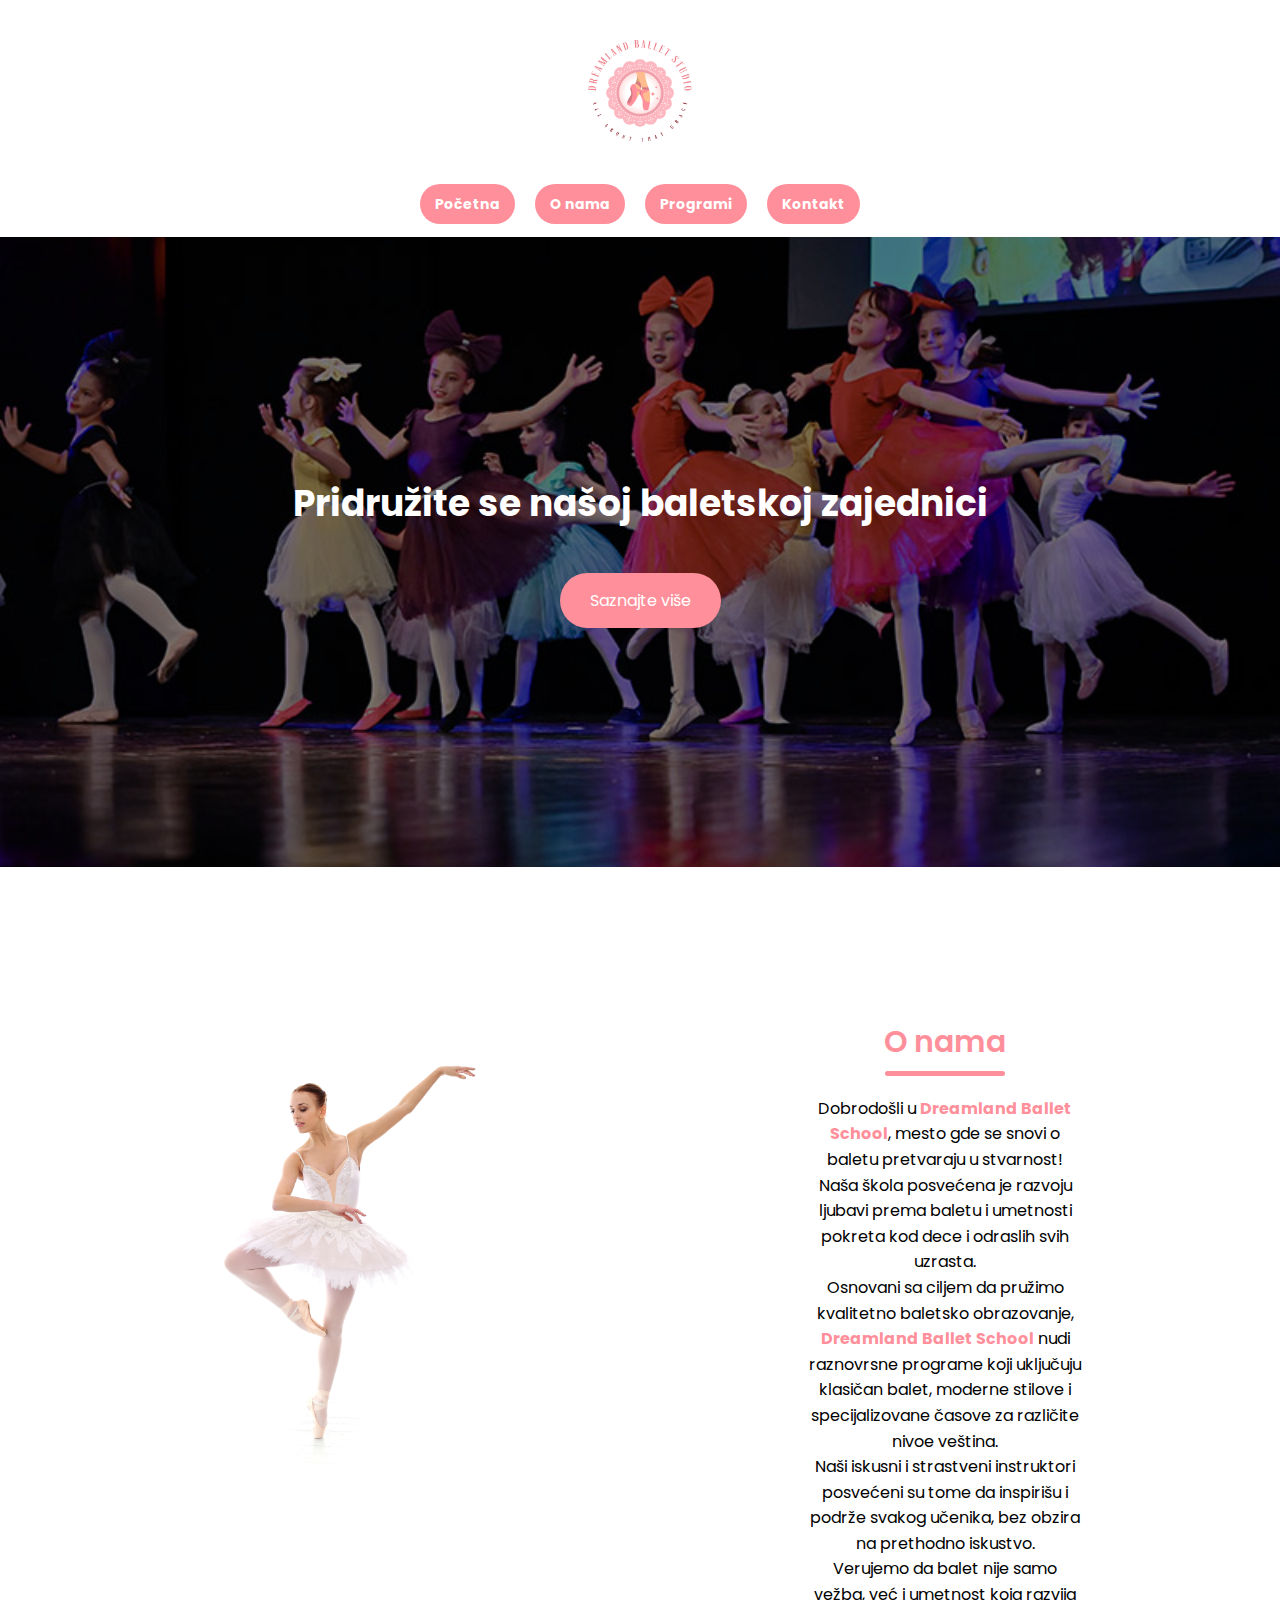
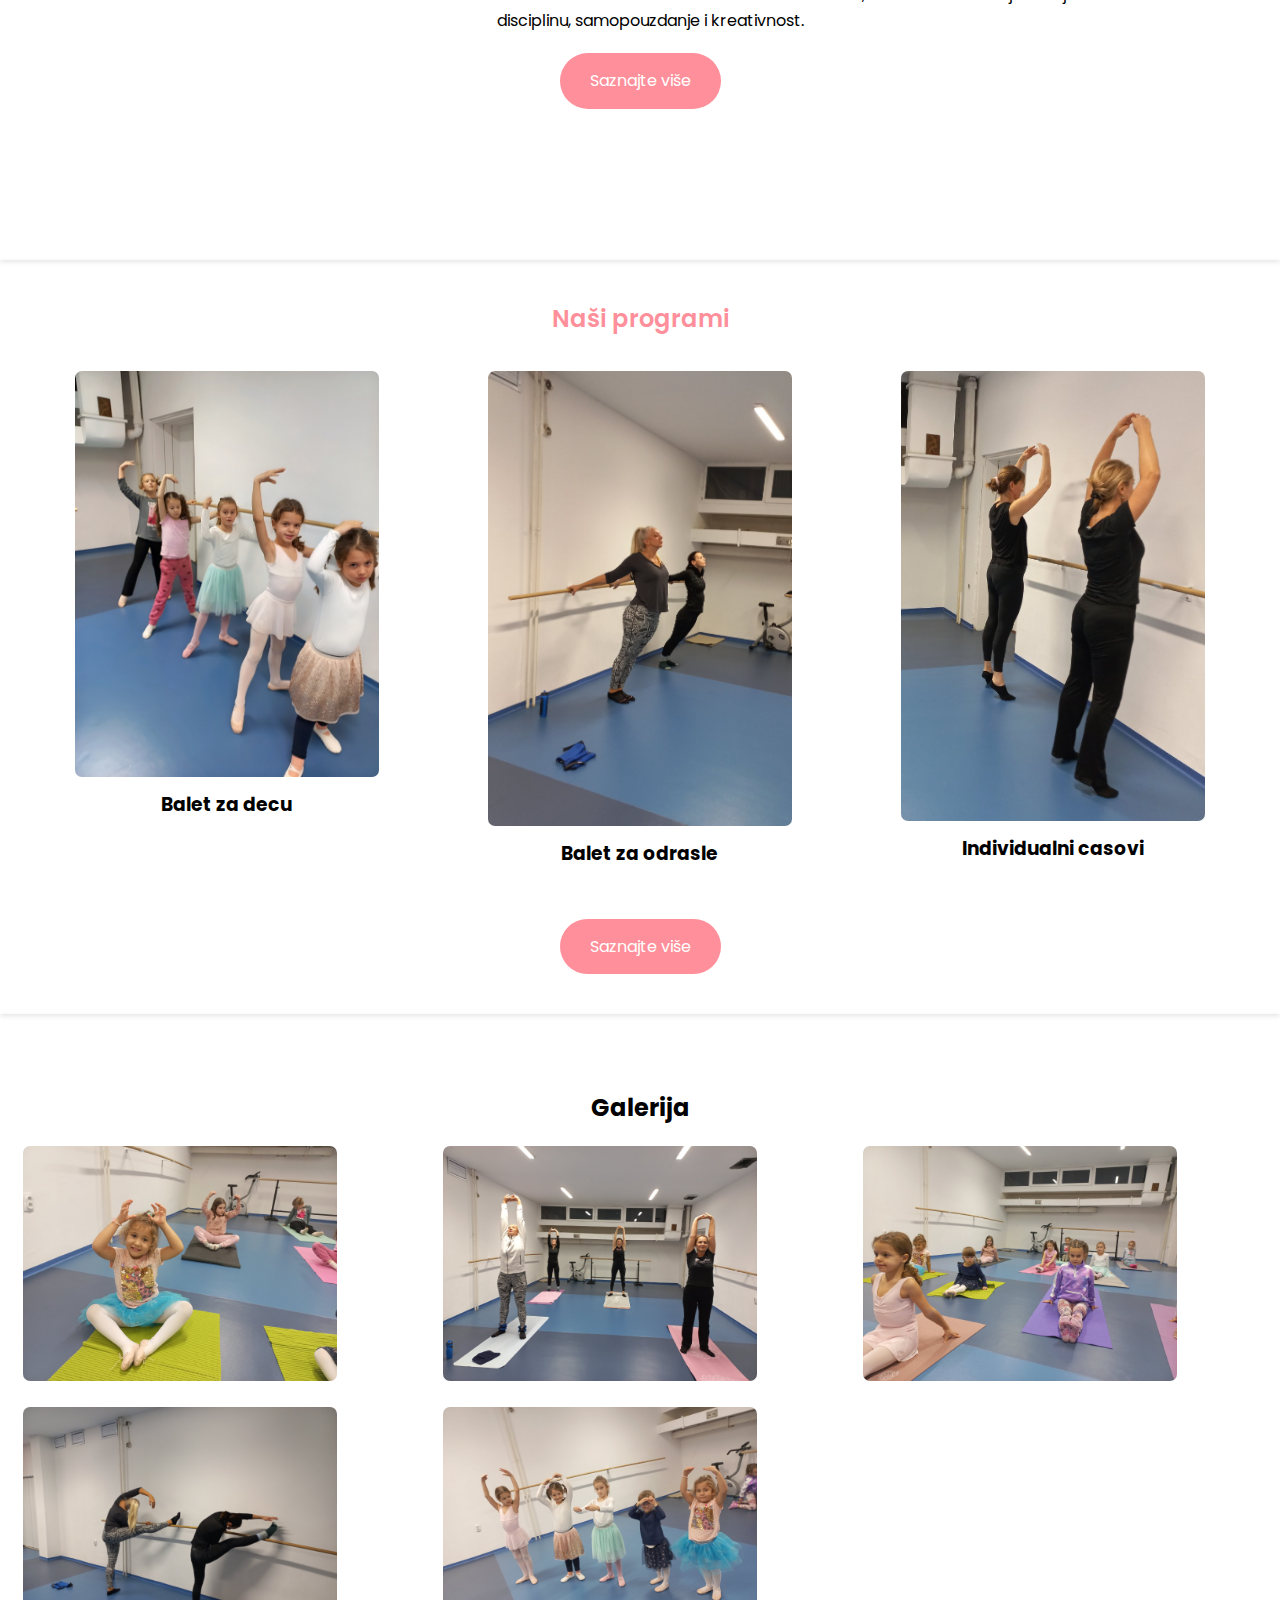
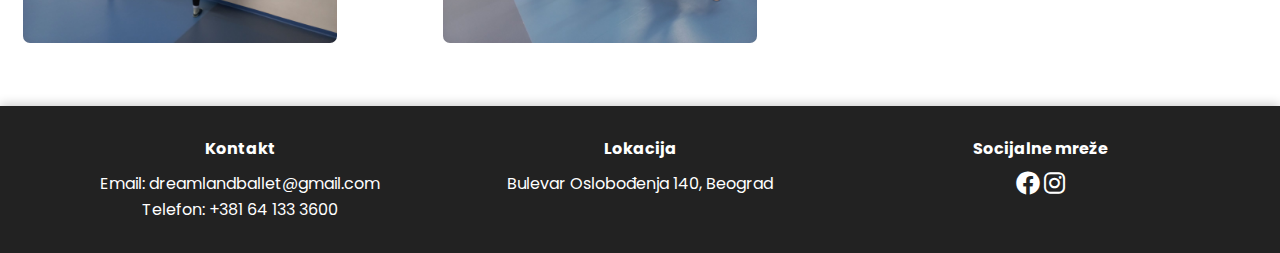
<file: index.html>
<!DOCTYPE html>
<html lang="sr">
<head>
    <meta charset="UTF-8">
    <meta name="viewport" content="width=device-width, initial-scale=1.0">
    <meta name="description" content="Dreamland Ballet School nudi visokokvalitetno baletsko obrazovanje za decu i odrasle u Beogradu. Pridružite se našoj zajednici strastvenih balerina i balerina!">
    <title>Dreamland School</title>
    <link rel="stylesheet" href="style.css">
    <link rel="icon" type="image/png" href="images/favicon.ico">
    <link rel="stylesheet" href="https://cdnjs.cloudflare.com/ajax/libs/font-awesome/6.0.0-beta3/css/all.min.css">
    <link rel="preconnect" href="https://fonts.googleapis.com">
    <link rel="preconnect" href="https://fonts.gstatic.com" crossorigin>
    <link href="https://fonts.googleapis.com/css2?family=Poppins:wght@400;700&display=swap" rel="stylesheet">
    <script src="https://code.jquery.com/jquery-3.6.0.min.js"></script>
    <link rel="stylesheet" href="https://unpkg.com/swiper/swiper-bundle.min.css" />
</head>
<body>
    <header>
        <div class="logo-container">
            <a href="index.html" class="logo">
                <img src="images/FullLogo_Transparent.png" alt="Logo">
            </a>
        </div>
        <nav>
            <ul class="menu">
                <li><a href="index.html">Početna</a></li>
                <li><a href="about.html">O nama</a></li>
                <li><a href="courses.html">Programi</a></li>
                <!--<li><a href="#gallery">Galerija</a></li>-->
                <li><a href="contact.html">Kontakt</a></li>
                
            </ul>
            <div class="hamburger" id="hamburger">
                <i class="fas fa-bars"></i>
            </div>
        </nav>
    </header>
    <main>
        <section id="home" class="hero">
            <div class="hero-overlay">
                <h1>Pridružite se našoj baletskoj zajednici</h1>
                <a href="#about" class="button">Saznajte više</a>
            </div>
        </section>

        <section id="about" class="about">
            <div class="wrapper">
                <img class="about-image" src="images/beautiful-gorgeous-ballerina-ballete-pose.jpg" alt="O nama">
                <div class="text-box">
                    <h2>O nama</h2>
                    <hr>
                    <p>Dobrodošli u <strong>Dreamland Ballet School</strong>, mesto gde se snovi o baletu pretvaraju u stvarnost!</p>
                    <p>Naša škola posvećena je razvoju ljubavi prema baletu i umetnosti pokreta kod dece i odraslih svih uzrasta.</p>
                    <p>Osnovani sa ciljem da pružimo kvalitetno baletsko obrazovanje, <strong>Dreamland Ballet School</strong> nudi raznovrsne programe koji uključuju klasičan balet, moderne stilove i specijalizovane časove za različite nivoe veština.</p>
                    <p>Naši iskusni i strastveni instruktori posvećeni su tome da inspirišu i podrže svakog učenika, bez obzira na prethodno iskustvo.</p>
                    <p>Verujemo da balet nije samo vežba, već i umetnost koja razvija disciplinu, samopouzdanje i kreativnost.</p>
                    <a href="about.html" class="button">Saznajte više</a>
                </div>
            </div>
        </section>
        <section id="courses" class="courses">
            <h2>Naši programi</h2>
            <div class="course-list">
                <div class="course-item">
                    <a href="courses.html">
                        <img src="images/balet.za.decu.jpg" alt="Balet za Decu">
                    </a>
                    <h3>Balet za decu</h3>
                </div>
                <div class="course-item">
                    <a href="courses.html">
                        <img src="images/balet.png " alt="Balet za Odrasle">
                    </a>
                    <h3>Balet za odrasle</h3>
                </div>
                <div class="course-item">
                    <a href="courses.html">
                        <img src="images/individoalni.png" alt="Individualni casovi">
                    </a>
                    <h3>Individualni casovi</h3>
                </div>
            </div>
            <a href="courses.html" class="button">Saznajte više</a>
        </section>
        <section id="gallery" class="gallery">
            <h2>Galerija</h2>
            <div class="gallery-grid">
                <img class="open-gallery" src="images/slika za galeriju/balet.za.decu.slika1.jpg" alt="Balet 1">
                <img src="images/slika za galeriju/balet.za.odarle.slika1.jpg" alt="Balet 2">
                <img src="images/slika za galeriju/balet.za.decu.slika2.jpg" alt="Balet 3">
                <img src="images/slika za galeriju/balet.za.odrasle.slika2.jpg" alt="Balet 4">
                <img src="images/slika za galeriju/balet.za.decu.slika3.jpg" alt="Balet 5">


            </div>
        </section>
    </main>

    <footer>
        <div class="footer-content">
            <div class="footer-section">
                <h4>Kontakt</h4>
                <p>Email: <a href="mailto:dreamlandballet@gmail.com">dreamlandballet@gmail.com</a></p>
                <p>Telefon: <a href="tel:+381641333600">+381 64 133 3600</a></p>
            </div>
            <div class="footer-section">
                <h4>Lokacija</h4>
                <p>Bulevar Oslobođenja 140, Beograd</p>
            </div>
            <div class="footer-section">
                <h4>Socijalne mreže</h4>
                <ul>
                    <li><a href="https://www.facebook.com/people/Ballet-School-Dreamland/pfbid03z7drf1QBrgnX7sQGejkYohq7bnuk2G549aDdbR8P5UbFAnWnpucXSM3Xm2fVSBVl/?mibextid=LQQJ4d&rdid=qbpeEsyKsOeIpZMI&share_url=https%3A%2F%2Fwww.facebook.com%2Fshare%2F14nqET6Qxf%2F%3Fmibextid%3DLQQJ4d" target="_blank" aria-label="Facebook"><i class="fa-brands fa-facebook"></i></a></li>
                    <li><a href="https://www.instagram.com/ballet.school.dreamland" target="_blank" aria-label="Instagram"><i class="fa-brands fa-instagram"></i></a></li>
                </ul>
            </div>
        </div>
    </footer>
    <script src="java.js"></script>
</body>
</html>
</file>
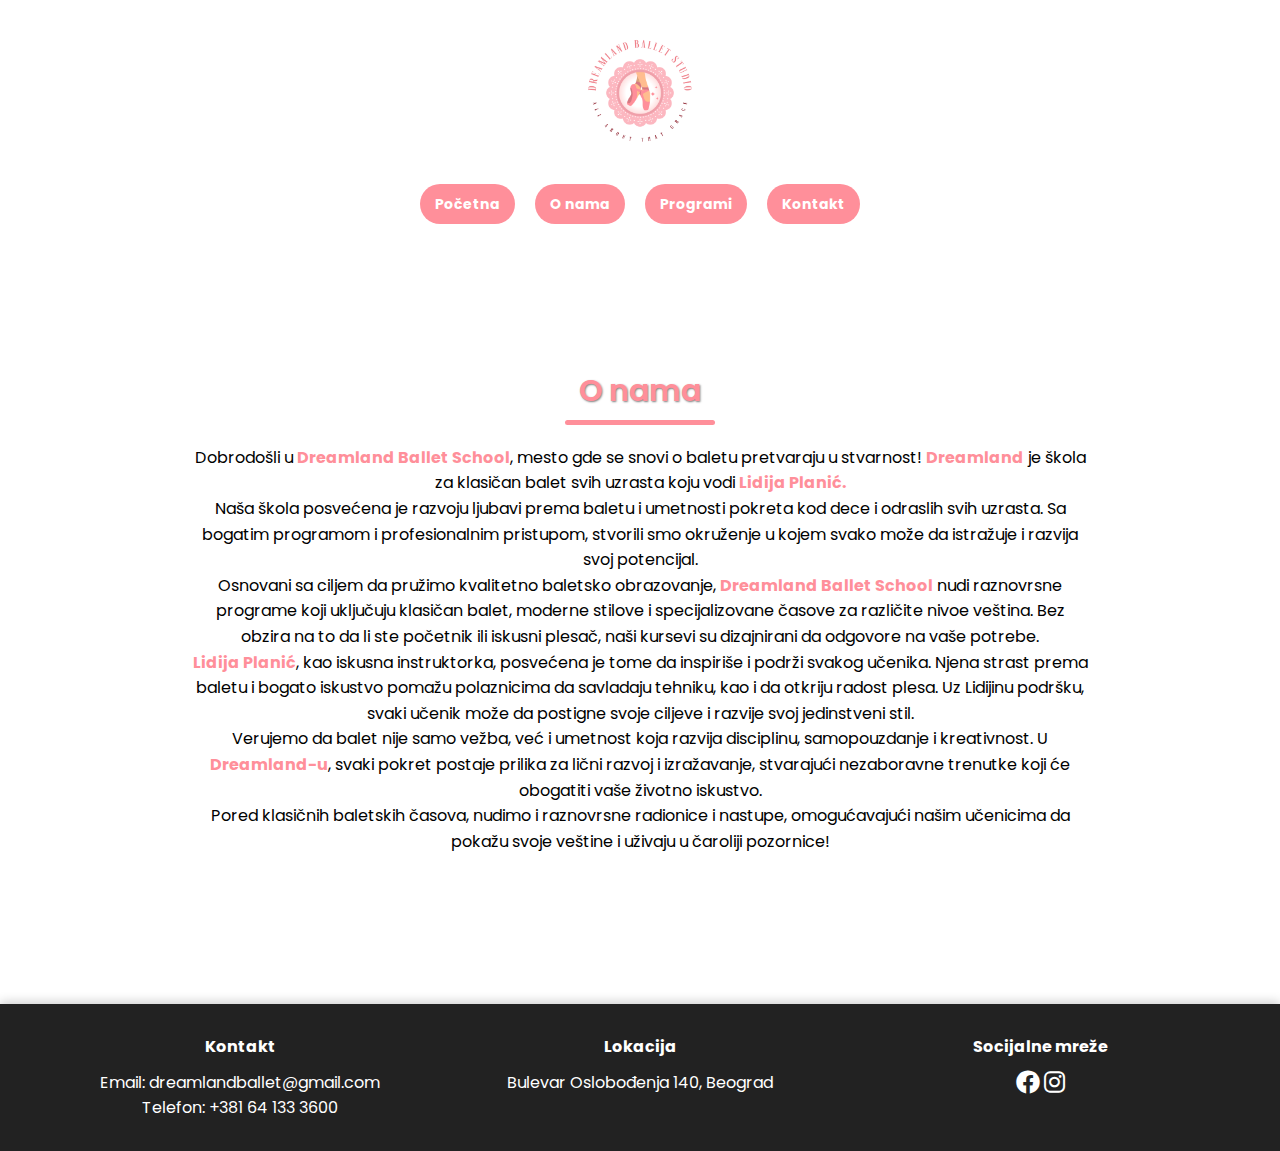
<file: about.html>
<!DOCTYPE html>
<html lang="sr">
<head>
    <meta charset="UTF-8">
    <meta name="viewport" content="width=device-width, initial-scale=1.0">
    <meta name="description" content="Dreamland Ballet School nudi visokokvalitetno baletsko obrazovanje za decu i odrasle u Beogradu. Pridružite se našoj zajednici strastvenih balerina i balerina!">
    <title>Dreamland School</title>
    <link rel="stylesheet" href="style.css">
    <link rel="icon" type="image/png" href="images/favicon.ico">
    <link rel="stylesheet" href="https://cdnjs.cloudflare.com/ajax/libs/font-awesome/6.0.0-beta3/css/all.min.css">
    <link rel="preconnect" href="https://fonts.googleapis.com">
    <link rel="preconnect" href="https://fonts.gstatic.com" crossorigin>
    <link href="https://fonts.googleapis.com/css2?family=Poppins:wght@400;700&display=swap" rel="stylesheet">
</head>
<body>
    <header>
        <div class="logo-container">
            <a href="index.html" class="logo">
                <img src="images/FullLogo_Transparent.png" alt="Logo">
            </a>
        </div>
        <nav>
            <ul class="menu">
                <li><a href="index.html">Početna</a></li>
                <li><a href="about.html">O nama</a></li>
                <li><a href="courses.html">Programi</a></li>
                <!--<li><a href="#gallery">Galerija</a></li>-->
                <li><a href="contact.html">Kontakt</a></li>
                
            </ul>
            <div class="hamburger" id="hamburger">
                <i class="fas fa-bars"></i>  <!-- Ikona hamburger menija -->
            </div>
        </nav>
    </header>
    </header>
    <section id="about" class="about-page">
            <div class="wrapper">
                <div class="text-box">
                    <h1>O nama</h1>
                    <hr>
                    <p>Dobrodošli u <strong>Dreamland Ballet School</strong>, mesto gde se snovi o baletu pretvaraju u stvarnost! <strong>Dreamland</strong> je škola za klasičan balet svih uzrasta koju vodi <strong>Lidija Planić.</strong></p>
                    <p>Naša škola posvećena je razvoju ljubavi prema baletu i umetnosti pokreta kod dece i odraslih svih uzrasta. Sa bogatim programom i profesionalnim pristupom, stvorili smo okruženje u kojem svako može da istražuje i razvija svoj potencijal.</p>
                    <p>Osnovani sa ciljem da pružimo kvalitetno baletsko obrazovanje, <strong>Dreamland Ballet School</strong> nudi raznovrsne programe koji uključuju klasičan balet, moderne stilove i specijalizovane časove za različite nivoe veština. Bez obzira na to da li ste početnik ili iskusni plesač, naši kursevi su dizajnirani da odgovore na vaše potrebe.</p>
                    <p><strong>Lidija Planić</strong>, kao iskusna instruktorka, posvećena je tome da inspiriše i podrži svakog učenika. Njena strast prema baletu i bogato iskustvo pomažu polaznicima da savladaju tehniku, kao i da otkriju radost plesa. Uz Lidijinu podršku, svaki učenik može da postigne svoje ciljeve i razvije svoj jedinstveni stil.</p>
                    <p>Verujemo da balet nije samo vežba, već i umetnost koja razvija disciplinu, samopouzdanje i kreativnost. U <strong>Dreamland-u</strong>, svaki pokret postaje prilika za lični razvoj i izražavanje, stvarajući nezaboravne trenutke koji će obogatiti vaše životno iskustvo.</p>
                    <p>Pored klasičnih baletskih časova, nudimo i raznovrsne radionice i nastupe, omogućavajući našim učenicima da pokažu svoje veštine i uživaju u čaroliji pozornice!</p>

                </div>
            </div>
        </section>
    
    <footer>
        <div class="footer-content">
            <div class="footer-section">
                <h4>Kontakt</h4>
                <p>Email: <a href="mailto:dreamlandballet@gmail.com">dreamlandballet@gmail.com</a></p>
                <p>Telefon: <a href="tel:+381641333600">+381 64 133 3600</a></p>
            </div>
            <div class="footer-section">
                <h4>Lokacija</h4>
                <p>Bulevar Oslobođenja 140, Beograd</p>
            </div>
            <div class="footer-section">
                <h4>Socijalne mreže</h4>
                <ul>
                    <li><a href="https://www.facebook.com/people/Ballet-School-Dreamland/pfbid03z7drf1QBrgnX7sQGejkYohq7bnuk2G549aDdbR8P5UbFAnWnpucXSM3Xm2fVSBVl/?mibextid=LQQJ4d&rdid=qbpeEsyKsOeIpZMI&share_url=https%3A%2F%2Fwww.facebook.com%2Fshare%2F14nqET6Qxf%2F%3Fmibextid%3DLQQJ4d" target="_blank" aria-label="Facebook"><i class="fa-brands fa-facebook"></i></a></li>
                    <li><a href="https://www.instagram.com/ballet.school.dreamland" target="_blank" aria-label="Instagram"><i class="fa-brands fa-instagram"></i></a></li>
                </ul>
            </div>
        </div>
    </footer>
    <script src="java.js"></script>
</body>

</html>
</file>
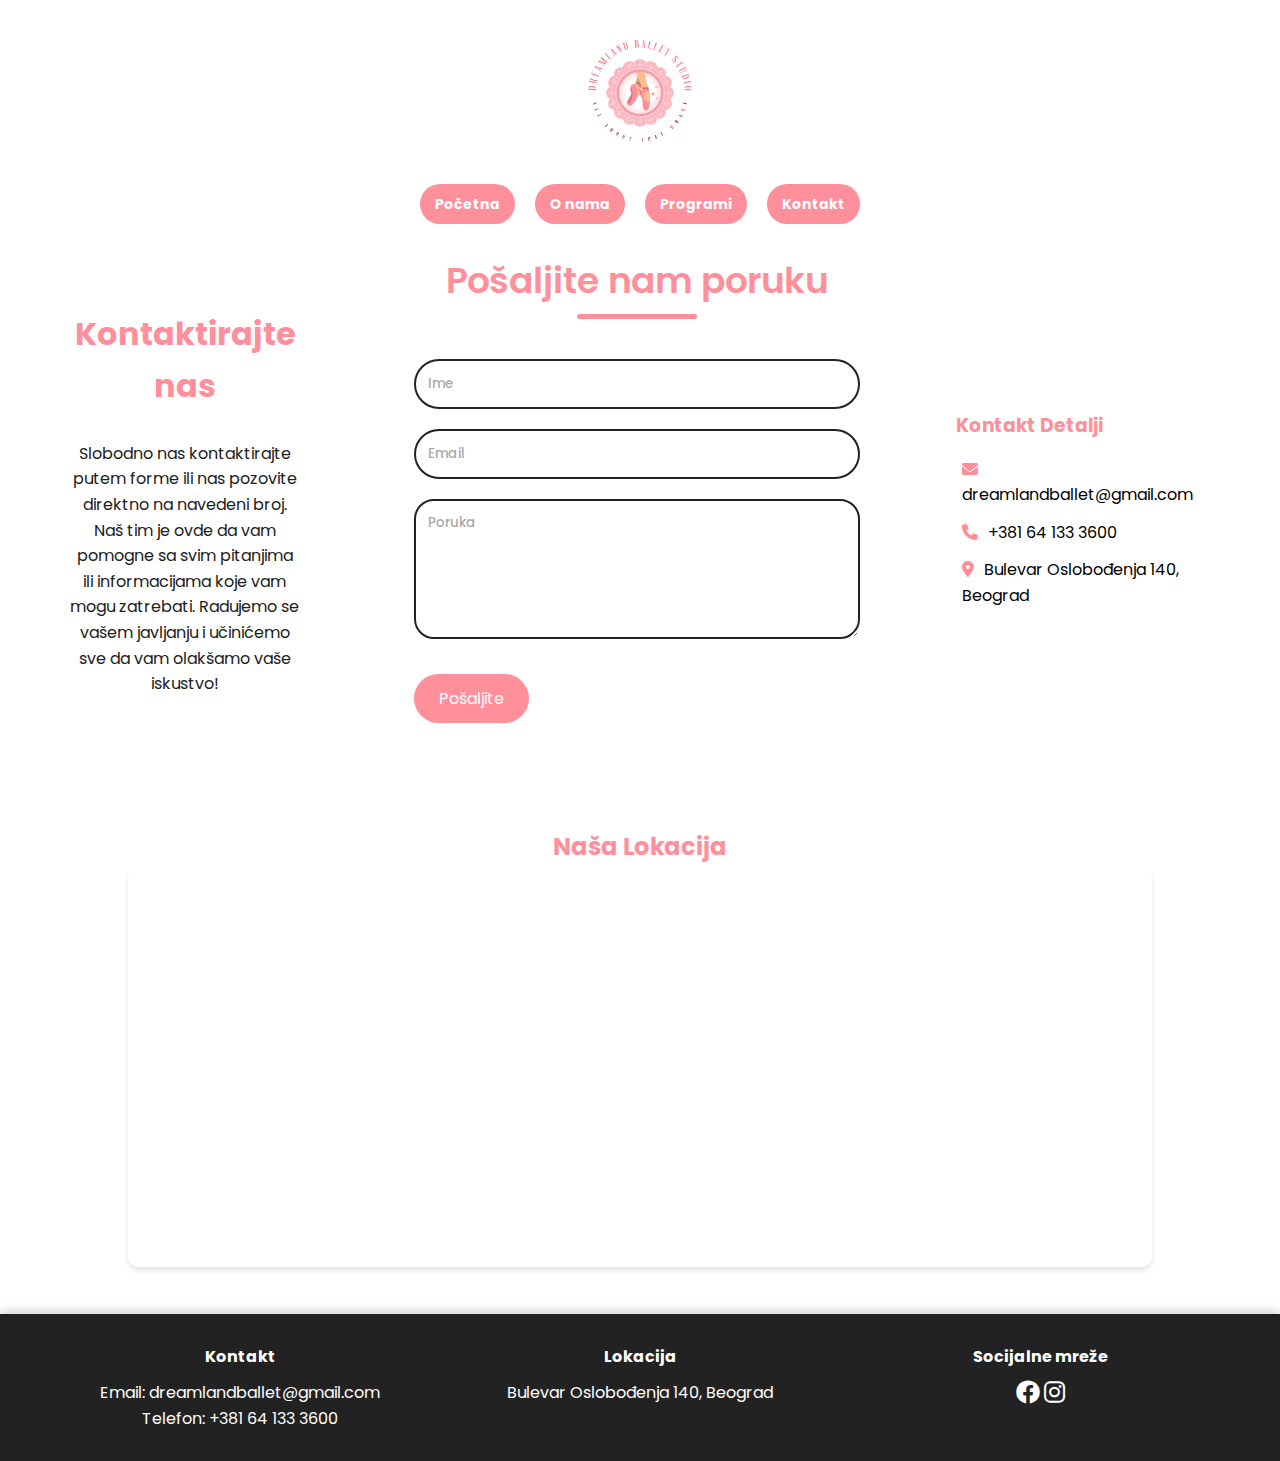
<file: contact.html>
<!DOCTYPE html>
<html lang="sr">
<head>
    <meta charset="UTF-8">
    <meta name="viewport" content="width=device-width, initial-scale=1.0">
    <meta name="description" content="Dreamland Ballet School nudi visokokvalitetno baletsko obrazovanje za decu i odrasle u Beogradu. Pridružite se našoj zajednici strastvenih balerina i balerina!">
    <title>Dreamland School</title>
    <link rel="stylesheet" href="style.css">
    <link rel="icon" type="image/png" href="images/favicon.ico">
    <link rel="stylesheet" href="https://cdnjs.cloudflare.com/ajax/libs/font-awesome/6.0.0-beta3/css/all.min.css">
    <link rel="preconnect" href="https://fonts.googleapis.com">
    <link rel="preconnect" href="https://fonts.gstatic.com" crossorigin>
    <link href="https://fonts.googleapis.com/css2?family=Poppins:wght@400;700&display=swap" rel="stylesheet">
</head>
<body>
    <header>
        <div class="logo-container">
            <a href="index.html" class="logo">
                <img src="images/FullLogo_Transparent.png" alt="Logo">
            </a>
        </div>
        <nav>
            <ul class="menu">
                <li><a href="index.html">Početna</a></li>
                <li><a href="about.html">O nama</a></li>
                <li><a href="courses.html">Programi</a></li>
                <!--<li><a href="#gallery">Galerija</a></li>-->
                <li><a href="contact.html">Kontakt</a></li>
                
            </ul>
            <div class="hamburger" id="hamburger">
                <i class="fas fa-bars"></i>  <!-- Ikona hamburger menija -->
            </div>
        </nav>
    </header>
    <main>
        <section id="contact">
            <form action="https://api.web3forms.com/submit" method="POST">
            <div class="contact-container">
                <div class="contact-text">
                <h1 class="contact-title">Kontaktirajte nas</h1>
                <p class="contact-description">Slobodno nas kontaktirajte putem forme  ili nas pozovite direktno na navedeni broj. Naš tim je ovde da vam pomogne sa svim pitanjima ili informacijama koje vam mogu zatrebati. Radujemo se vašem javljanju i učinićemo sve da vam olakšamo vaše iskustvo!</p>
                </div>
                <div class="contact-left">
                    <div class="contact-left-title">
                        <h2>Pošaljite nam poruku</h2>
                        <hr>
                    </div>
                    <input type="hidden" name="access_key" value="c147e4df-9186-4b23-aa93-a5986c2efebe">
                    <input type="text" name="name" placeholder="Ime" class="contact-inputs" required>
                    <input type="email" name="email" placeholder="Email" class="contact-inputs" required>
                    <textarea name="message" placeholder="Poruka" class="contact-inputs" required></textarea>
                    <button type="submit" class="contact-submit">Pošaljite</button>
                </div>
                    </form>
                <div class="contact-info">
                    <h3 class="contact-details-title">Kontakt Detalji</h3>
                    <p><i class="fa-solid fa-envelope"></i><a href="mailto:dreamlandballet@gmail.com">dreamlandballet@gmail.com</a></p>
                    <p><i class="fa-solid fa-phone"></i><a href="tel:+381641333600">+381 64 133 3600</a></p>
                    <p><i class="fa-solid fa-location-dot"></i>Bulevar Oslobođenja 140, Beograd</p>
                </div>
            </div>
            </form>
        </section>
        <section id="map" class="map-section">
            <h2>Naša Lokacija</h2>
            <iframe src="https://www.google.com/maps/embed?pb=!1m18!1m12!1m3!1d2833.207375124391!2d20.476256691321808!3d44.756185305817425!2m3!1f0!2f0!3f0!3m2!1i1024!2i768!4f13.1!3m3!1m2!1s0x475a718538b71755%3A0x2bf873e55da42bed!2sFabrika%20pokreta!5e0!3m2!1sen!2srs!4v1730753925548!5m2!1sen!2srs" width="600" height="450" style="border:0;" allowfullscreen="" loading="lazy" referrerpolicy="no-referrer-when-downgrade"></iframe>        </section>
    </main>
    <footer>
        <div class="footer-content">
            <div class="footer-section">
                <h4>Kontakt</h4>
                <p>Email: <a href="mailto:dreamlandballet@gmail.com">dreamlandballet@gmail.com</a></p>
                <p>Telefon: <a href="tel:+381641333600">+381 64 133 3600</a></p>
            </div>
            <div class="footer-section">
                <h4>Lokacija</h4>
                <p>Bulevar Oslobođenja 140, Beograd</p>
            </div>
            <div class="footer-section">
                <h4>Socijalne mreže</h4>
                <ul>
                    <li><a href="https://www.facebook.com/people/Ballet-School-Dreamland/pfbid03z7drf1QBrgnX7sQGejkYohq7bnuk2G549aDdbR8P5UbFAnWnpucXSM3Xm2fVSBVl/?mibextid=LQQJ4d&rdid=qbpeEsyKsOeIpZMI&share_url=https%3A%2F%2Fwww.facebook.com%2Fshare%2F14nqET6Qxf%2F%3Fmibextid%3DLQQJ4d" target="_blank" aria-label="Facebook"><i class="fa-brands fa-facebook"></i></a></li>
                    <li><a href="https://www.instagram.com/ballet.school.dreamland" target="_blank" aria-label="Instagram"><i class="fa-brands fa-instagram"></i></a></li>
                </ul>
            </div>
        </div>
    </footer>
    <script src="java.js"></script>
</body>
</html>
</file>
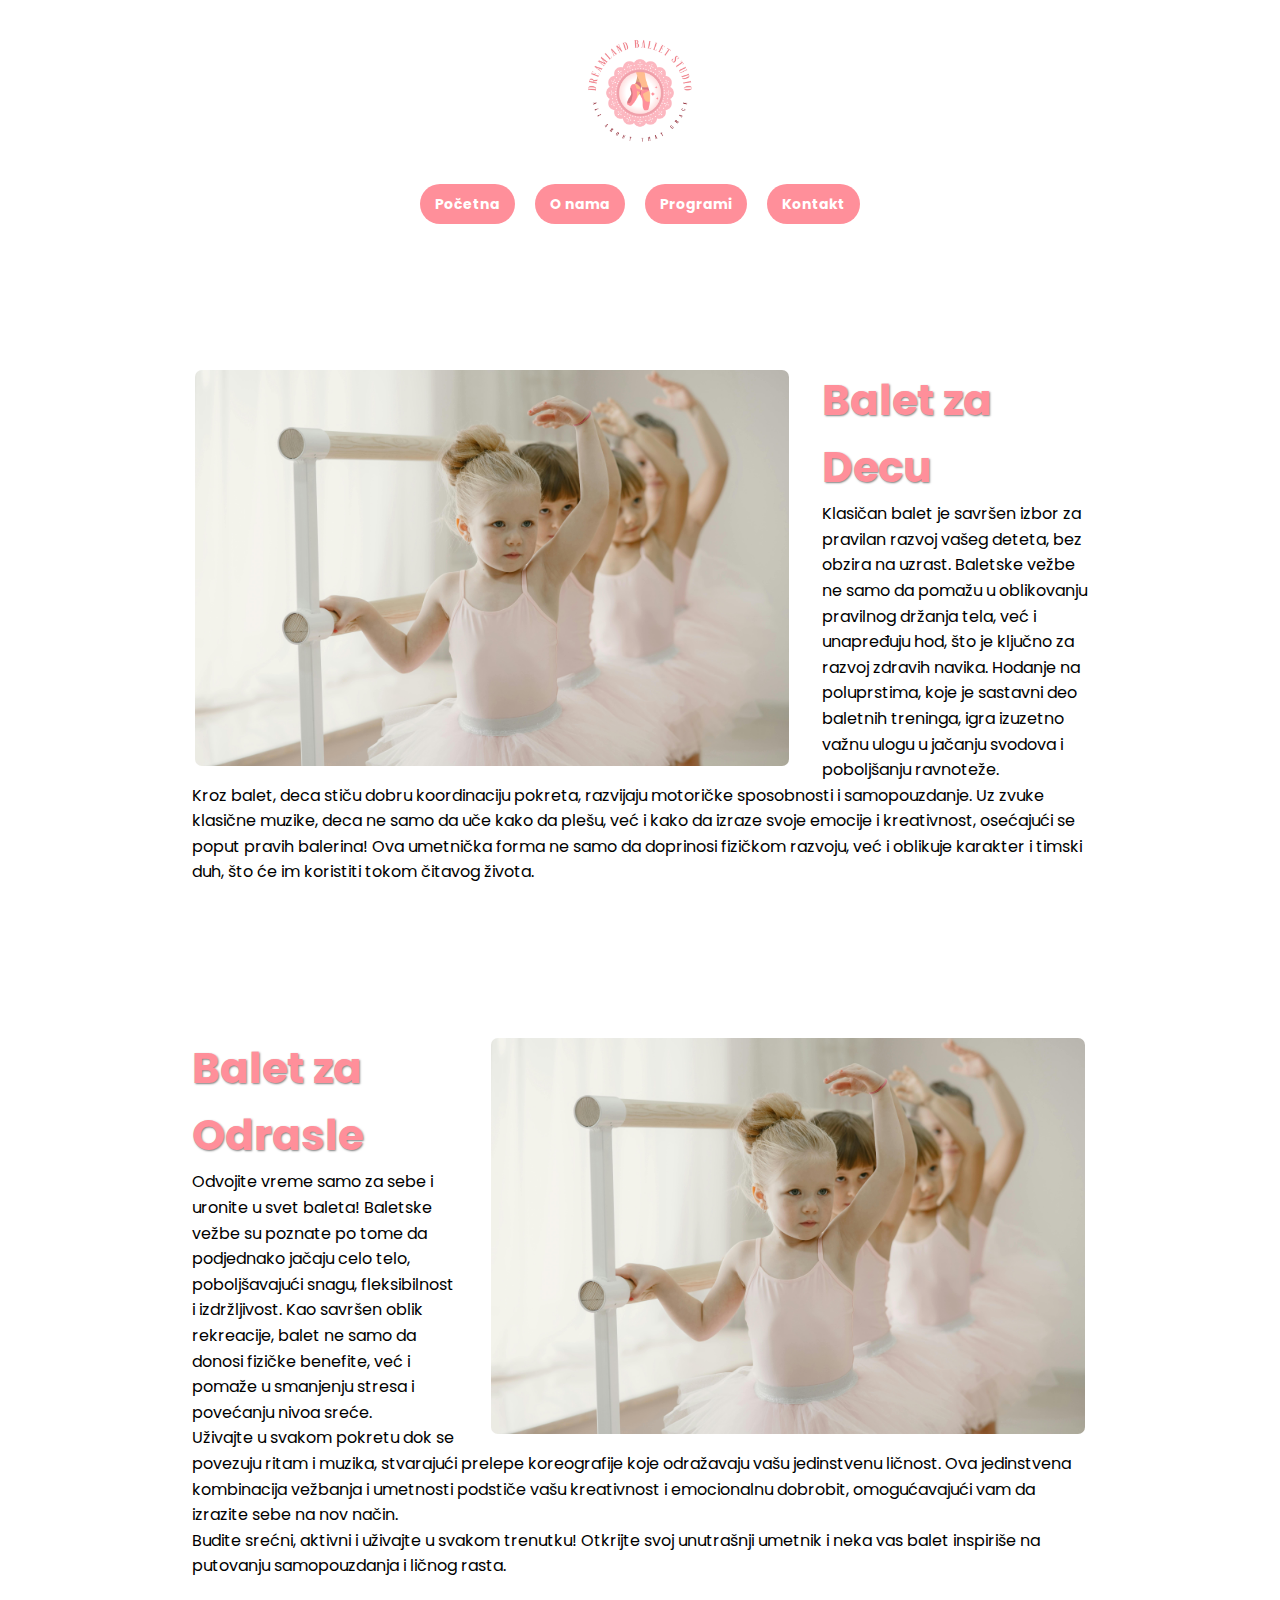
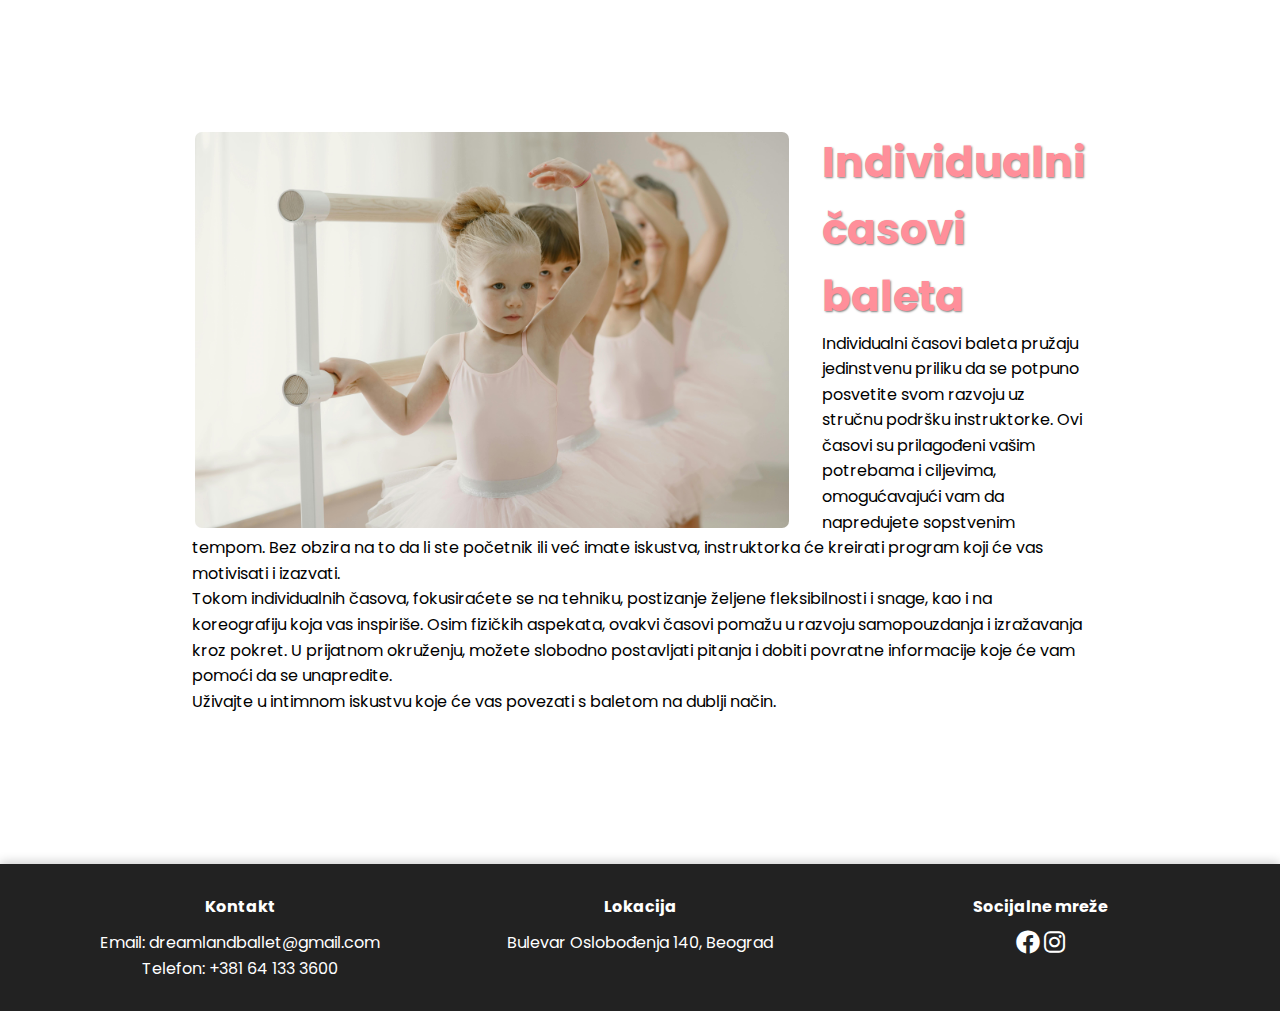
<file: courses.html>
<!DOCTYPE html>
<html lang="sr">
<head>
    <meta charset="UTF-8">
    <meta name="viewport" content="width=device-width, initial-scale=1.0">
    <meta name="description" content="Dreamland Ballet School nudi visokokvalitetno baletsko obrazovanje za decu i odrasle u Beogradu. Pridružite se našoj zajednici strastvenih balerina i balerina!">
    <title>Dreamland School</title>
    <link rel="stylesheet" href="style.css">
    <link rel="icon" type="image/png" href="images/favicon.ico">
    <link rel="stylesheet" href="https://cdnjs.cloudflare.com/ajax/libs/font-awesome/6.0.0-beta3/css/all.min.css">
    <link rel="preconnect" href="https://fonts.googleapis.com">
    <link rel="preconnect" href="https://fonts.gstatic.com" crossorigin>
    <link href="https://fonts.googleapis.com/css2?family=Poppins:wght@400;700&display=swap" rel="stylesheet">
</head>
<body>
    <header>
        <div class="logo-container">
            <a href="index.html" class="logo">
                <img src="images/FullLogo_Transparent.png" alt="Logo">
            </a>
        </div>
        <nav>
            <ul class="menu">
                <li><a href="index.html">Početna</a></li>
                <li><a href="about.html">O nama</a></li>
                <li><a href="courses.html">Programi</a></li>
                <!--<li><a href="#gallery">Galerija</a></li>-->
                <li><a href="contact.html">Kontakt</a></li>
                
            </ul>
            <div class="hamburger" id="hamburger">
                <i class="fas fa-bars"></i>  <!-- Ikona hamburger menija -->
            </div>
        </nav>
    </header>
    <main>
        <section class="wrapper-courses">
            <img src="images/mala.balerina.jpg" alt="Balet za Decu" class="img-courses">
            <div class="text-box-courses">
                <h1>Balet za Decu</h1>
                <p>Klasičan balet je savršen izbor za pravilan razvoj vašeg deteta, bez obzira na uzrast. Baletske vežbe ne samo da pomažu u oblikovanju pravilnog držanja tela, već i unapređuju hod, što je ključno za razvoj zdravih navika. Hodanje na poluprstima, koje je sastavni deo baletnih treninga, igra izuzetno važnu ulogu u jačanju svodova i poboljšanju ravnoteže.</p>
                <p>Kroz balet, deca stiču dobru koordinaciju pokreta, razvijaju motoričke sposobnosti i samopouzdanje. Uz zvuke klasične muzike, deca ne samo da uče kako da plešu, već i kako da izraze svoje emocije i kreativnost, osećajući se poput pravih balerina! Ova umetnička forma ne samo da doprinosi fizičkom razvoju, već i oblikuje karakter i timski duh, što će im koristiti tokom čitavog života.</p>
            </div>
        </section>
        <section class="wrapper-courses">
            <img src="images/mala.balerina.jpg" alt="Balet za Decu" class="img-courses-2">
            <div class="text-box-courses">
                <h1>Balet za Odrasle</h1>
                <p>Odvojite vreme samo za sebe i uronite u svet baleta! Baletske vežbe su poznate po tome da podjednako jačaju celo telo, poboljšavajući snagu, fleksibilnost i izdržljivost. Kao savršen oblik rekreacije, balet ne samo da donosi fizičke benefite, već i pomaže u smanjenju stresa i povećanju nivoa sreće.</p>
                <p>Uživajte u svakom pokretu dok se povezuju ritam i muzika, stvarajući prelepe koreografije koje odražavaju vašu jedinstvenu ličnost. Ova jedinstvena kombinacija vežbanja i umetnosti podstiče vašu kreativnost i emocionalnu dobrobit, omogućavajući vam da izrazite sebe na nov način.</p>
                <p>Budite srećni, aktivni i uživajte u svakom trenutku! Otkrijte svoj unutrašnji umetnik i neka vas balet inspiriše na putovanju samopouzdanja i ličnog rasta.</p>
            </div>
        </section>
        <section class="wrapper-courses">
            <img src="images/mala.balerina.jpg" alt="Balet za Decu" class="img-courses">
            <div class="text-box-courses">
                <h1>Individualni časovi baleta</h1>
                <p>Individualni časovi baleta pružaju jedinstvenu priliku da se potpuno posvetite svom razvoju uz stručnu podršku instruktorke. Ovi časovi su prilagođeni vašim potrebama i ciljevima, omogućavajući vam da napredujete sopstvenim tempom. Bez obzira na to da li ste početnik ili već imate iskustva, instruktorka će kreirati program koji će vas motivisati i izazvati.</p>
                <p>Tokom individualnih časova, fokusiraćete se na tehniku, postizanje željene fleksibilnosti i snage, kao i na koreografiju koja vas inspiriše. Osim fizičkih aspekata, ovakvi časovi pomažu u razvoju samopouzdanja i izražavanja kroz pokret. U prijatnom okruženju, možete slobodno postavljati pitanja i dobiti povratne informacije koje će vam pomoći da se unapredite.</p>
                <p>Uživajte u intimnom iskustvu koje će vas povezati s baletom na dublji način.</p>
            </div>
        </section>
        
    </main>
    <footer>
        <div class="footer-content">
            <div class="footer-section">
                <h4>Kontakt</h4>
                <p>Email: <a href="mailto:dreamlandballet@gmail.com">dreamlandballet@gmail.com</a></p>
                <p>Telefon: <a href="tel:+381641333600">+381 64 133 3600</a></p>
            </div>
            <div class="footer-section">
                <h4>Lokacija</h4>
                <p>Bulevar Oslobođenja 140, Beograd</p>
            </div>
            <div class="footer-section">
                <h4>Socijalne mreže</h4>
                <ul>
                    <li><a href="https://www.facebook.com/people/Ballet-School-Dreamland/pfbid03z7drf1QBrgnX7sQGejkYohq7bnuk2G549aDdbR8P5UbFAnWnpucXSM3Xm2fVSBVl/?mibextid=LQQJ4d&rdid=qbpeEsyKsOeIpZMI&share_url=https%3A%2F%2Fwww.facebook.com%2Fshare%2F14nqET6Qxf%2F%3Fmibextid%3DLQQJ4d" target="_blank" aria-label="Facebook"><i class="fa-brands fa-facebook"></i></a></li>
                    <li><a href="https://www.instagram.com/ballet.school.dreamland" target="_blank" aria-label="Instagram"><i class="fa-brands fa-instagram"></i></a></li>
                </ul>
            </div>
        </div>
    </footer>
    <script src="java.js"></script>
</body>
</html>
</file>
<file: style.css>
html {
    scroll-behavior: smooth;
}

* {
    font-family: 'Poppins', sans-serif;
    margin: 0;
    padding: 0;
    box-sizing: border-box;
}

body {
    margin: 0;
    padding: 0;
    line-height: 1.6;
    padding-top: 0px;
    background-color: #ffffff;
}

header {
    display: flex;
    flex-direction: column; /* Postavi elemente u kolonu */
    align-items: center; /* Centriraj sadržaj */
    width: 100%;
}

.logo {
    margin-bottom: 10px; /* Razmak ispod loga */
}

.logo img {
    max-width: 200px; /* Max-width umesto fiksne širine */
    width: 200px; 
    height: auto; 
}

.logo-container {
    display: flex;
    justify-content: center;
    align-items: center;
    padding: 10px 20px;
    position: relative;
}


nav ul {
    display: flex;
    justify-content: center; /* Centriraj navigaciju */
    padding: 0;
    margin: 0;
    list-style-type: none;

}


nav ul li {
    margin: 0px 10px;
}

nav ul li a {
    font-size: 14px; /* Veličina fonta */
    text-decoration: none;
    padding: 10px 15px; /* Smanji padding da smanjiš visinu dugmeta */
    transition: background-color 0.3s, color 0.3s;
    font-weight: bold;
    color: #fff;
    border-radius: 50px;
    background: #ff8f9a;
    cursor: pointer;
}


nav ul li a:hover {
    background-color: #222; 
}

.hamburger {
    display: none;  /* Hamburger ikona je skrivena po defaultu */
    cursor: pointer;
    font-size: 30px;
    color: #ff8f9a;
    position: absolute;
    right: 20px;  /* Hamburger meni je pozicioniran desno */
    top: 10px;
    z-index: 10;
}

.hamburger span {
    width: 25px;
    height: 3px;
    background-color: #fff;
    margin: 5px 0;
}

.hamburger.active i {
    display: none; /* Sakrij hamburger */
}

.hamburger.active i.fa-times {
    display: block; /* Prikazujemo X ikonu */
}


.hero {
    background: url('/images/1.jpg') no-repeat center center/cover;
    height: 70vh;
    position: relative;
    margin-top: 20px;
}

.hero-overlay {
    position: absolute;
    top: 0;
    left: 0;
    right: 0;
    bottom: 0;
    background: rgba(0, 0, 0, 0.5);
    display: flex;
    flex-direction: column;
    justify-content: center;
    align-items: center;
    color: white;
    text-align: center;
}

.hero-overlay h1 {
    font-size: 36px;
    margin-bottom: 20px;
}

.button {
    display: inline-flex;
    align-items: center;
    background: #ff8f9a; 
    color: #fff;
    padding: 15px 30px;
    font-size: 16px;
    text-decoration: none;
    border-radius: 50px;
    border: none;
    transition: background 0.3s, transform 0.3s; margin-top: 20px;  /* Udaljava dugme od gornjih elemenata */
}

.button:hover {
    background: #eb848e; 
    transform: scale(1.05); 
}

.about, .courses, .gallery, .contact {
    padding: 40px 20px;
    text-align: center;
    box-shadow: 0 2px 5px rgba(0, 0, 0, 0.1);
}

.about h2, .courses h2, .contact h2{
    font-weight: 600;
    color: #ff8f9a;
    
}

.about hr{
    border: none;
    width: 120px;
    height: 5px;
    background-color: #ff8f9a;
    border-radius: 10px;
    margin: 0px auto 20px auto; /* Ovaj margin stavlja hr u centar i daje mu razmak sa dna */
}


.course-list {
    display: flex;
    justify-content: space-around;
    flex-wrap: wrap;
}

.course-item {
    flex: 1 1 30%;
    max-width: 350px;
    padding: 20px;
    border-radius: 10px;
    margin: 10px;
    display: flex; /* Dodato za fleksibilno poravnanje */
    flex-direction: column; /* Poravnaj elemente u koloni */
    align-items: center; /* Centriraj sve unutar course-item */
    text-align: center; /* Centriraj tekst */
}

.course-item img {
    max-width: 100%;
    height: auto;
    margin-bottom: 10px;
}

.course-item:hover {
    box-shadow: 0 4px 15px rgba(0, 0, 0, 0.2);
    transform: translateY(-5px);
    transition: transform 0.3s, box-shadow 0.3s;
}

.gallery {
    padding: 60px 20px; 
}

.gallery-grid {
    display: grid;
    grid-template-columns: repeat(auto-fill, minmax(300px, 1fr)); 
    gap: 20px; 
}

.gallery-grid img {
    width: 100%;
    height: auto;
    border-radius: 10px;
    transition: transform 0.3s;
}

.gallery-grid img:hover {
    transform: scale(1.05); 
}

.gallery h2{
    margin: 15px;
}



.about {
    padding: 1px 10px; /* Veći razmak unutar sekcije */

}

img {
    max-width: 320px;
    float: left;
    border: 3px solid #fff;
    border-radius: 10px;
    
}

.wrapper {
    margin: 150px auto;
    width: 70%;
}

.text-box {
    flex: 1; 
    text-align: center; 
}

.text-box strong {
    color: #ff8f9a;
}

.about-text {
    flex: 2; 
    display: flex; 
    flex-direction: column;
    text-align: left;
    line-height: 1.6; 
    color: #333; 
}

.about-text p {
    margin: 10px ; /* Razmak između paragrafa */
}

.about-content {
    display: flex; /* Postavljanje flexbox-a */
    align-items: center; /* Vertikalno poravnanje sliku i tekst */
    justify-content: flex-start; /* Pozicioniranje sa leve strane */
    gap: 30px; /* Razmak između slike i teksta */
    padding: 50px 0; /* Razmak sa strane */
}

.about h2 {
    font-weight: 600;
    color: #ff8f9a;
    font-size: 30px;
    margin-bottom: 5px;
}

.about h2, .about p {
    margin-left: 20px; /* Pomeri tekst ulevo */
}

.about hr {
    border: none;
    width: 120px;
    height: 5px;
    background-color: #ff8f9a;
    border-radius: 10px;
    margin: 0px auto 20px auto; /* Ovaj margin stavlja hr u centar i daje mu razmak sa dna */
}

.about-content {
    display: flex; /* Koristi flexbox za raspored */
    align-items: center; /* Vertikalno centriranje sadržaja */
    gap: 20px; /* Razmak između slike i teksta */
}

.about-content strong {
    color: #ff8f9a; /* Boja za istaknute reči */
}

.about-content p {
    margin-bottom: 20px; 
}

.about-image {
    max-width: 30%; /* Možeš prilagoditi veličinu po potrebi */
    margin-right: 300px; /* Razmak desno od slike */
    object-fit: cover;
    height: auto;
    margin-top: -70px;
}

.about-image img {
    max-width: 320px; /* Održava sliku unutar ograničenja */
    height: auto;  
    border-radius: 10px; 
}

/* About */
.about-page h1 {
    font-weight: 600;
    color: #ff8f9a;
    font-size: 30px;
    margin-bottom: 5px;
    text-shadow: 1px 1px 2px rgba(0, 0, 0, 0.5);
}

.about-page hr {
    border: none;
    width: 150px;
    height: 5px;
    background-color: #ff8f9a;
    border-radius: 10px;
    margin: 0px auto 20px auto; /* Ovaj margin stavlja hr u centar i daje mu razmak sa dna */
}

/* Programi */
.wrapper-courses {
    margin: 150px auto;
    width: 70%;
}

.img-courses {
    max-width: 600px;
    float: left;
    border: 3px solid #fff;
    border-radius: 10px;
    margin-right: 30px;
}

.img-courses-2 {
    max-width: 600px;
    float: right;
    border: 3px solid #fff;
    border-radius: 10px;
    margin-left: 30px;
}

.text-box-courses h1 {
    font-size: 42px;
    color: #ff8f9a;
    text-shadow: 1px 1px 2px rgba(0, 0, 0, 0.5);
}

.text-box-courses p {
    font-size: 16px;
}

/* Kontakt */
.contact-title {
    text-align: center; /* Poravnaj naslov u sredinu */
    margin-bottom: 30px; /* Razmak ispod naslova */
    color: #ff8f9a;
}

.contact-description {
    text-align: center; /* Poravnaj opis u sredinu */
    color: #202020; /* Svetlija boja za opis */
    margin-bottom: 20px; /* Razmak ispod opisa */
}

.contact-text {
    flex-basis: 40%;
    padding: 40px;
    display: grid;
    flex-basis: 30%; 
    padding: 40px;
}


.contact-info{
    flex-basis: 40%;
    display: grid;
    flex-basis: 25%; 
    padding: 43px;
}

.contact-info h3 {
    color: #ff8f9a;
}

.contact-info a {
    color: inherit; 
    text-decoration: none; 
}

.contact-info a:hover {
    text-decoration: underline;
}

.contact-info i {
    margin-right: 10px;
}

.contact-details-title {
    font-weight: bold;
    margin-bottom: 10px; 
}

.contact-info p {
    gap: 10px;
    margin: 6px; 
}

.contact-info i {
    color: #ff8f9a;
}

.contact-container{
    display: flex;
    justify-content: space-between; 
    align-items: flex-start; 
    margin-top: 20px; 
}

.contact-left{
    display: flex;
    flex-direction: column;
    align-items: flex-start; /* Change from flex-end to flex-start */
    gap: 20px;
    margin-bottom: 50px;
    margin-right: 170px;
}
.contact-left-title h2{
    font-weight: 600;
    color: #ff8f9a;
    font-size: 40px;
    margin-bottom: 5px;
}
.contact-left-title hr{
    border: none;
    width: 120px;
    height: 5px;
    background-color: #ff8f9a;
    border-radius: 10px;
    margin: 0px auto 20px auto; /* Ovaj margin stavlja hr u centar i daje mu razmak sa dna */

}

.contact-inputs{
    width: 400px;
    height: 50px;
    border: none;
    outline: none;
    padding-left: 25px;
    font-weight: 500;
    color: #666;
    border-radius: 50px;
    border: 2px solid #222;

}

.contact-left textarea{
    height: 140px;
    padding-top: 15px;
    border-radius: 20px;
}

.contact-inputs:focus{
    border: 2px solid #ff8f9a;
}

.contact-inputs::placeholder{
    color: #a9a9a9;
}

.contact-left button{
    display: flex;
    align-items: flex-start;
    padding: 15px 30px;
    font-size: 16px;
    color: #fff;
    gap: 10px;
    border: none;
    border-radius: 50px;
    background: #ff8f9a;
    cursor:pointer;
}

.contact-left button:hover {
    background: #eb848e; 
    box-shadow: 0 4px 10px rgba(0, 0, 0, 0.2); 
}

.map-section {
    text-align: center;
    margin: 40px 0; 
    color: #ff8f9a;
}

.map-section iframe {
    width: 80%;
    height: 400px;
    border: 2px solid #ff8f9a;
    border-radius: 10px; 
    box-shadow: 0 4px 5px rgba(0, 0, 0, 0.1); 
}

/* Footer */
footer {
    background-color: #222;
    color: white;
    padding: 20px 0;
    box-shadow: 0 -2px 10px rgba(0, 0, 0, 0.2);
    
}

.footer-content {
    display: flex;
    justify-content: space-between;
    flex-wrap: wrap; 
    max-width: 1200px;
    margin: 0 auto;
}

.footer-section {
    flex: 1;
    min-width: 250px; 
    margin: 10px;
    text-align: center; 
    color: white;
}

.footer-section h4 {
    margin-bottom: 10px; 
}

.footer-section ul {
    list-style-type: none;
    padding: 0;
}

.footer-section li {
    display: inline;
    margin-right: 10px;
    text-align: center; 
    margin: 10px 0; 
}

.footer-section i {
    font-size: 24px;
    color: rgb(255, 255, 255);
    transition: color 0.3s, transform 0.3s;
}

.footer-section i:hover {
    color: #ff8f9a;
    transform: scale(1.2);
}

.footer-section a {
    color: white;
    text-decoration: none;
    padding: 5px 0; 
}

.footer-section a:hover {
    text-decoration: underline;
}

.footer-bottom {
    text-align: center;
    padding: 15px 0;
}

@media (min-width: 2560px) {
    
    .logo img {
        max-width: 1000px;
        width: 500px;
    }

    nav ul li a {
        font-size: 14px; /* Veličina fonta */
        text-decoration: none;
        padding: 17px 30px; /* Smanji padding da smanjiš visinu dugmeta */
        transition: background-color 0.3s, color 0.3s;
        font-weight: bold;
        color: #fff;
        border-radius: 50px;
        background: #ff8f9a;
        cursor: pointer;
    }

    h1, h2, h3, h4, h5, h6 {
        font-size: 2.5rem; /* Povećavamo veličinu fonta za naslove */
    }

    p {
        font-size: 1.5rem; /* Povećavamo veličinu za paragraf */
    }

    .button {
        font-size: 1.8rem; /* Povećavamo veličinu fonta na dugmadi */
    }

    .gallery-item p {
        font-size: 1.6rem; /* Povećavamo tekst u galeriji */
    }

    .contact-item p {
        font-size: 1.6rem; /* Povećavamo tekst u kontakt sekciji */
    }

    /* Footer tekst */
    footer {
        font-size: 1.4rem; /* Povećavamo tekst u footer-u */
        
    }

    footer h4 {
        font-size: 1.4rem; /* Povećavamo tekst u footer-u */
    }

    /* Specifični naslovi na 4K ekranima */
    .section-title {
        font-size: 3rem; /* Povećavamo naslove sekcija */
        letter-spacing: 2px; /* Dodajemo razmak između slova */
    }

    /* Oprema (ako koristiš specifične stilove za tekst) */
    .equipment {
        font-size: 1.8rem; /* Povećavamo font u opremi */
    }

    /* Slider naslovi i tekst */
    .slider-text h2 {
        font-size: 3rem; /* Povećavamo tekst naslova u slideru */
    }

    .slider-text p {
        font-size: 1.8rem; /* Povećavamo tekst u slideru */
    }

    /* Menu tekst */
    nav ul li a {
        font-size: 1.8rem; /* Povećavamo veličinu menija */
    }


    .about-content {
        display: flex;
        justify-content: space-between; /* Razmak između slike i teksta */
        align-items: center; /* Poravnanje sadržaja po visini */
        gap: 40px; /* Dodaj razmak između slike i teksta */
        padding: 100px 50px; /* Veći padding za 4K ekrane */
    }

    .about-image {
        max-width: 20%; /* Smanjivanje širine slike kako bi imala prostora */
        object-fit: cover;
        height: 80%; /* Slika može zauzeti 80% visine sekcije */
        margin-top: -100px; /* Lagani pomak gore da se slika lepše poravna */
        border-radius: 15px;

    }

    .about-text {
        max-width: 50%; /* Ograničava širinu teksta */
        text-align: left;
        line-height: 1.8; /* Prostraniji razmak između redova */
    }


    .button-about {
        font-size: 1.8rem; /* Povećavamo veličinu fonta na dugmadi */
        margin-left: 700px;
        padding: 15px 30px;
        color: #fff;
        gap: 10px;
        border: none;
        border-radius: 50px;
        background: #ff8f9a;
        text-decoration: none;
        cursor:pointer;
    }

    .about-text p {
        font-size: 2rem; /* Veći font za lakše čitanje */
        margin-bottom: 20px; /* Razmak između paragrafa */
    }

    .about h2 {
        font-size: 48px; /* Veći naslov za 4K ekrane */
        margin-bottom: 20px;
    }

    .about hr {
        width: 150px;
        margin: 20px auto;
        border: none;
        height: 5px;
        background-color: #ff8f9a;
        border-radius: 10px;
    }

    .gallery {
        flex-wrap: wrap;
        justify-content: center; /* Centriranje galerije */
        align-items: center; /* Poravnanje elemenata po vertikali */
        gap: 30px; /* Razmak između slika */
        padding: 100px 50px; /* Dodaj padding za bolje raspoređivanje */

    }

    .gallery-grid {
        align-items: center;
        justify-content: center;
        margin-left: 300px;
    }

    .img-courses {
        padding: 10px;
    }

    h1, h2, h3, h4, h5, h6 {
        font-size: 1.4rem; /* Povećavamo veličinu svih naslova */
    }

    .about-page p {
        font-size: 1.8rem; /* Povećavamo veličinu teksta u sekciji "O nama" */
    }

    .text-box p {
        font-size: 1.5rem;
    }


    .menu a {
        font-size: 1.6rem; /* Povećavamo veličinu fonta za linkove u meniju */
    }

    .hamburger {
        font-size: 2.4rem; /* Povećavamo veličinu hamburger menija */
    }
    
}

@media (max-width: 1440px) and (min-width: 1025px) {

    .about-image {
        margin-left: -10px;
        max-width: 300px;
        margin-bottom: 120px;
        margin-top: 20px;
        margin-left: 10px;
    }

    .about-text p {
        gap: 10px;

    }

    .gallery-grid {
        flex-direction: column;
    }

    .contact-container {
        display: flex;
        justify-content: space-between;
        align-items: center;
        padding: 0 30px;
    }

    .contact-left {
        width: 48%;
        display: flex;
        flex-direction: column;
        justify-content: flex-start; /* Poravnaj sadržaj prema vrhu */
        align-items: flex-start; /* Poravnaj elemente levo */
        text-align: left; /* Poravnaj tekst levo */
        margin-right: 80px;
    }

    .contact-right {
        width: 48%;
    }

    .contact-left-title h2 {
        font-size: 36px;
    }

    .contact-left input,
    .contact-left textarea {
        width: 100%; 
        padding: 12px;
    }

    .contact-left button {
        align-self: flex-start; /* Poravnaj dugme levo unutar contact-left */
        padding: 12px 25px;
        background-color: #ff8f9a;
        color: #fff;
        border: none;
        border-radius: 50px;
        font-size: 16px;
        cursor: pointer;
        margin-top: 15px; /* Razmak iznad dugmeta */
    }

    .contact-left button:hover {
        background-color: #eb848e;
    }


    .contact-info {
        padding: 1px;
        margin-right: 50px;
    }

    .gallery-item {
        size: 1000px;

    }

}
@media (max-width: 1024px) {

    .about-image {
        margin-left: 250px;
        max-width: 300px;
    }

    .img-courses-2 {
        margin-right: 116px;
        margin-left: 0px;
        
    }

    .contact-container {
        flex-direction: column; /* Postavi u kolonu na tabletima */
        align-items: center; /* Centriraj celu kontakt sekciju */
        text-align: center;
    }

    .contact-left {
        width: 90%; /* Ograniči širinu da se uklopi u ekran */
        max-width: 700px; /* Postavi maksimalnu širinu */
        margin: 0 auto; /* Centriraj horizontalno */
        padding: 20px; /* Povećaj padding za bolji izgled */
        text-align: center;
        margin-right: 60px;
    }

    .contact-left-title h2 {
        font-size: 32px;
        text-align: center;
    }

    .contact-left input,
    .contact-left textarea {
        width: 100%; /* Povećaj širinu input-a da zauzme ceo prostor */
    }

    .contact-info {
        margin-right: 1px;
        margin-top: 40px;
    }

    footer {
        font-size: 14px;
    }

    .footer-content {
        flex-direction: column;
        align-items: center; 
    }

    .footer-section {
        text-align: center; 
    }

}

@media (max-width: 768px) {
    .hamburger {
        display: block;
    }

    .logo img {
        max-width: 1000px;
    }

    nav ul {
        flex-direction: column;
        position: absolute;
        top: 0px;
        left: 0;
        background-color: #ff8f9a;
        width: 70%;
        height: 100vh;  /* Meni zauzima celu visinu ekrana */
        transform: translateX(-100%);  /* Meni je skriven */
        transition: transform 0.3s ease-in-out;  /* Glatka animacija za transformaciju */
        z-index: 100;
        padding: 20px 0;
        
    }

    nav ul li {
        margin: 15px 0; /* Razmak između stavki menija */
        text-align: center; /* Poravnaj tekst u centru */
    }

    nav ul.active {
        display: block; /* Prikazujemo meni kada je aktiviran */
    }

    nav ul li a {
        font-size: 18px; /* Povećaj veličinu fonta za mobilne uređaje */
        padding: 15px 0; /* Povećaj padding za bolje klikabilnost */
        display: block; /* Da link zauzme celu širinu */
        text-align: center; /* Centriraj tekst */
        background: #ff8f9a; /* Pozadina dugmadi */
        border-radius: 50px;
        color: white;
        transition: background-color 0.3s, color 0.3s;
    }

    nav ul li a:hover {
        background-color: #eb848e; /* Svetlija pozadina pri hoveru */
        color: #222; /* Menja boju teksta pri hoveru */
    }


    nav ul.show {
        transform: translateX(0);  /* Kada je dodata klasa "show", meni se pomera u vidljivo područje */
    }
    
    
    .menu.show {
        right: 0;
        z-index: 100;
    }

    .hero {
        height: 50vh;
    }

    .hero-overlay h1 {
        font-size: 24px;
    }

    .course-list {
        flex-direction: column; 
        align-items: center; 
    }

    .course-item {
        width: 80%; 
        margin-bottom: 20px; 
    }
    
    .wrapper-courses {
        flex-direction: column;
        align-items: center;
    }

    .img-courses, .img-courses-2 {
        float: none;
        max-width: 100%;
        margin: 0 0 20px 0; /* Add margin for spacing */
    }
    
    .about hr {
        width: 60%; /* Širina za mobilne uređaje */
        margin: 0px auto 20px auto; /* Ovaj margin stavlja hr u centar i daje mu razmak sa dna */
    }

    .about-image {
        max-width: 100%;
        margin-bottom: 20px; 
        margin-left: 60px;
        margin-top: -100px;
    }

    .about p {
        font-size: 1rem; /* Smanjenje fonta za mobilne uređaje */
    }

    .text-box p {
        margin: 10px;
    }

    .text-box-courses p {
        margin: 15px;
    }

    button {
        margin-top: 30px;
        margin-bottom: 30px;
    }


    .gallery-grid {
        grid-template-columns: repeat(2, 1fr); 
    }

    .contact-inputs{
        width: 80vw;
    }

    .contact-container {
        flex-direction: column;
        align-items: center;
    }

    .contact-left {
        padding: 15px;
        align-items: center;
        margin-left: 100px;
    }

    .contact-left h2 {
        font-size: 1.5rem;
        flex-direction: column;
    }


    .contact-left,
    .contact-info {
        max-width: 70%;
        flex: 1;
    }

    .contact-info {
        padding: 0;
    }

    .contact-submit {
        padding: 12px 20px; /* Veće dugme za mobilne uređaje */
    }

    .contact-left input,
    .contact-left textarea {
        padding: 8px;
        margin-bottom: 8px;
    }


    .map-section iframe {
        width: 90%;
    }

    .map-section h2 {
        margin-bottom: 10px;
    }

    footer {
        font-size: 14px;
    }

    .footer-content {
        flex-direction: column;
        align-items: center; 
    }

    .footer-section {
        text-align: center; 
    }


@media (min-width: 768px) and (max-width: 1024px) {
    /* Kontakt informacije */
    .contact-info p {
        font-size: 1.2rem; /* Uvećavamo font za tablete */
        gap: 15px; /* Dodajemo veći razmak između ikone i teksta */
    }

    .contact-info i {
        font-size: 1.5rem; /* Povećavamo veličinu ikona na tabletima */
    }

    .contact-info a {
        font-size: 1.2rem; /* Povećavamo veličinu linka */
    }

    /* Kontakt forma */
    .contact-left {
        width: 100%; /* Formu širimo na 100% na tabletima */
        padding: 15px;
        align-items: center;
    }

    .contact-container {
        display: flex;
        flex-direction: column;
        align-items: center; /* Centriramo sve u okviru kontakt sekcije */
    }

    .contact-text {
        text-align: center;
        width: 100%; /* Osiguravamo da se tekst proširi na celu širinu ekrana */
    }

    .contact-left {
        max-width: 700px; /* Ograničavamo širinu forme */
        width: 90%;
        margin-top: 20px;
    }
}

@media (max-width: 480px) {
    body {
        font-size: 14px;
    }


    .hero-overlay h1 {
        font-size: 20px; 
    }

    .button {
        padding: 8px 16px; 
    }

    .course-item {
        width: 90%; 
    }

    .gallery-grid {
        grid-template-columns: 1fr; 
    }
}

.about .about-content {
    display: flex;
    flex-direction: column;
    align-items: center;
    text-align: center;
}

.about .about-image {
    max-width: 80%;
    margin-bottom: 20px;
}
}

.contact-left {
    padding: 15px;
    align-items: center;
    margin-left: 60px;
}
</file>
